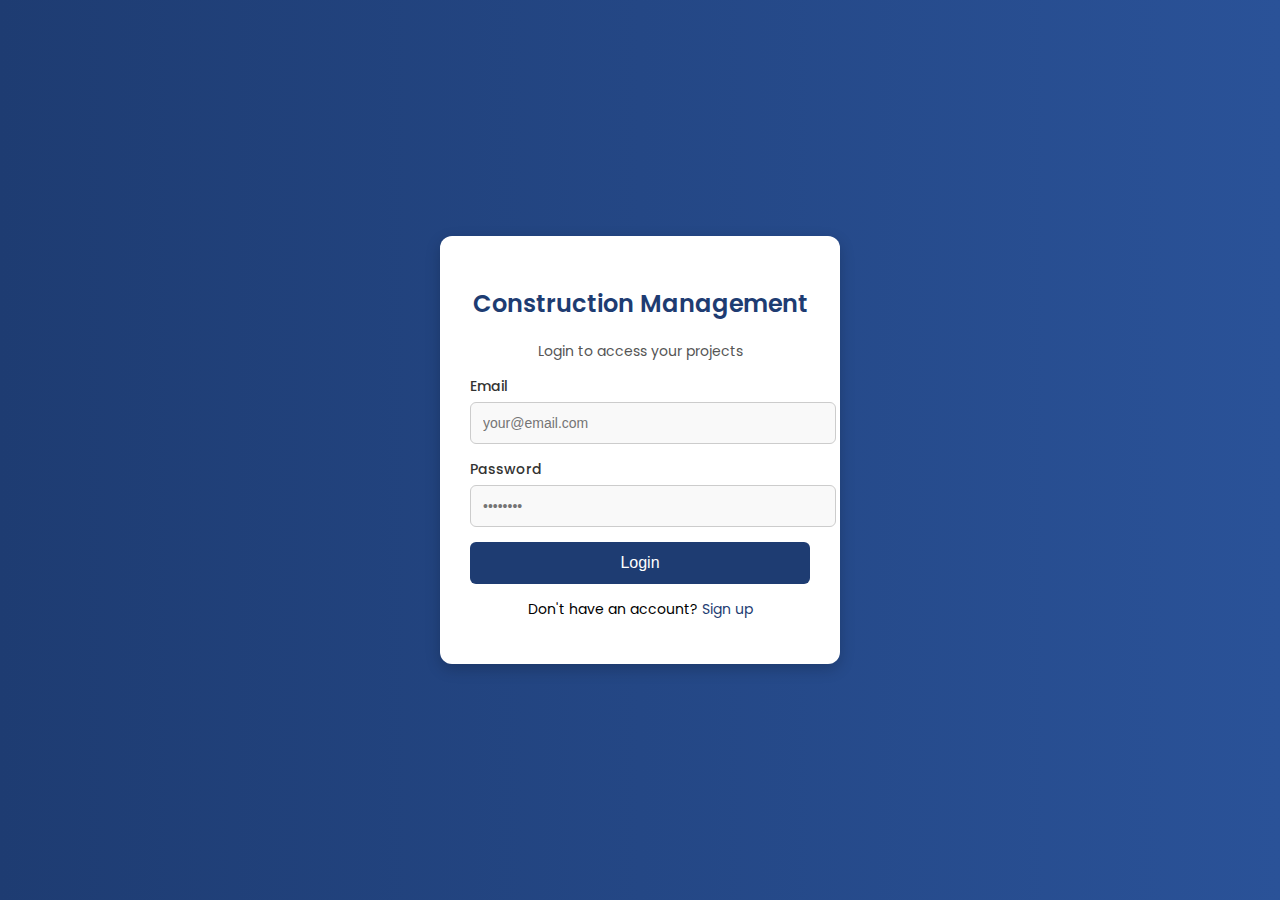
<file: CMS/index.html>
<!DOCTYPE html>
<html lang="en">
  <head>
    <meta charset="UTF-8" />
    <meta name="viewport" content="width=device-width, initial-scale=1.0" />
    <title>Login - Construction Management</title>
    <link rel="stylesheet" href="index.css" />
  </head>
  <body>
    <div class="container">
      <div class="card">
        <div class="card-header">
          <h2>Construction Management</h2>
          <p>Login to access your projects</p>
        </div>

        <div class="card-body">
          <form id="loginForm">
            <div class="input-group">
              <label for="email">Email</label>
              <input
                type="email"
                id="email"
                placeholder="your@email.com"
                required
              />
            </div>

            <div class="input-group">
              <label for="password">Password</label>
              <input
                type="password"
                id="password"
                placeholder="••••••••"
                required
              />
            </div>

            <button type="submit">Login</button>
          </form>
        </div>

        <div class="card-footer">
          <p>Don't have an account? <a href="signup.html">Sign up</a></p>
        </div>
      </div>
    </div>

    <script src="index.js"></script>
  </body>
</html>
</file>
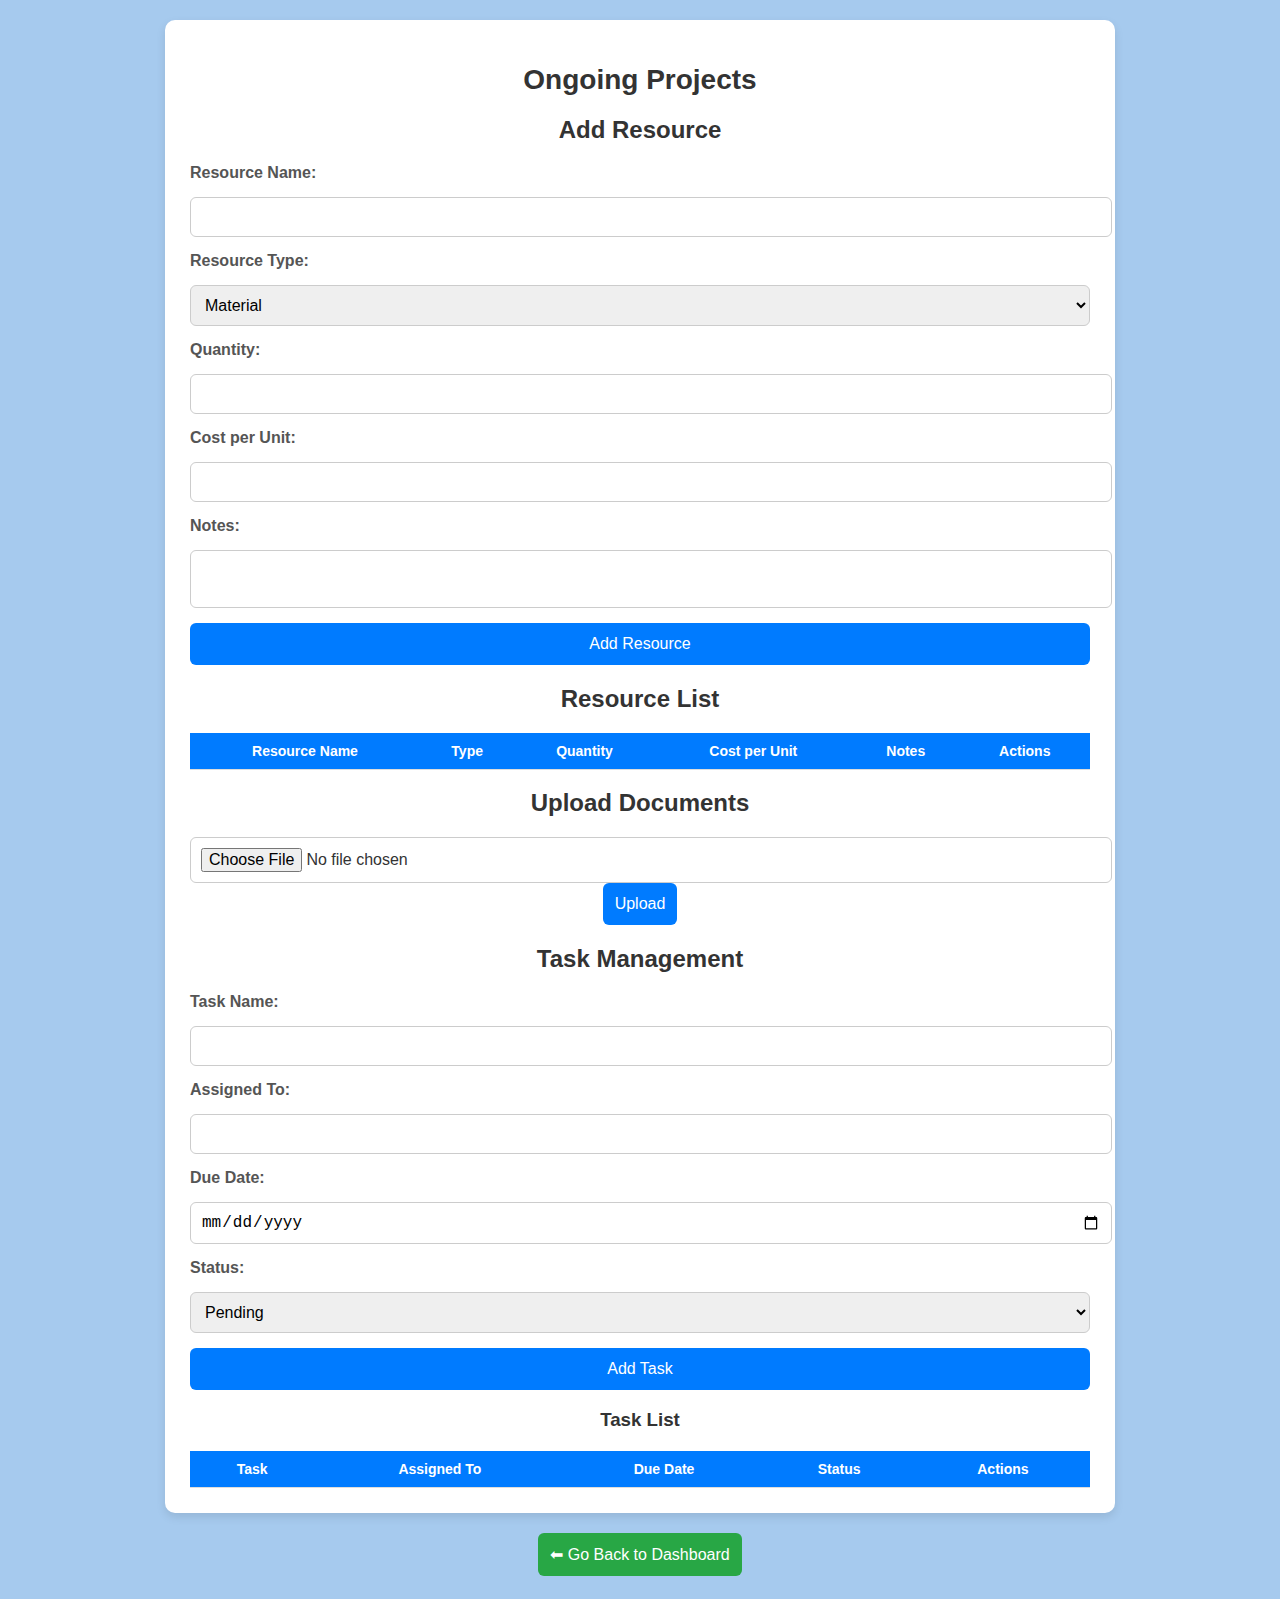
<file: CMS/ongoingproject.html>
<!DOCTYPE html>
<html lang="en">
  <head>
    <meta charset="UTF-8" />
    <meta name="viewport" content="width=device-width, initial-scale=1.0" />
    <title>Ongoing Projects</title>
    <link rel="stylesheet" href="ongoingproject.css" />
  </head>
  <body>
    <div class="container">
      <h1>Ongoing Projects</h1>

      <!-- Resource Management Form -->
      <div class="card">
        <h2>Add Resource</h2>
        <form id="resource-form">
          <label for="resource-name">Resource Name:</label>
          <input type="text" id="resource-name" required />

          <label for="resource-type">Resource Type:</label>
          <select id="resource-type" required>
            <option value="Material">Material</option>
            <option value="Equipment">Equipment</option>
            <option value="Labor">Labor</option>
          </select>

          <label for="quantity">Quantity:</label>
          <input type="number" id="quantity" required />

          <label for="cost">Cost per Unit:</label>
          <input type="number" id="cost" required />

          <label for="notes">Notes:</label>
          <textarea id="notes"></textarea>

          <button type="submit">Add Resource</button>
        </form>
      </div>

      <!-- Resource Table -->
      <div class="card">
        <h2>Resource List</h2>
        <table>
          <thead>
            <tr>
              <th>Resource Name</th>
              <th>Type</th>
              <th>Quantity</th>
              <th>Cost per Unit</th>
              <th>Notes</th>
              <th>Actions</th>
            </tr>
          </thead>
          <tbody id="resource-table-body">
            <!-- Added resources will appear here -->
          </tbody>
        </table>
      </div>

      <!-- Document Upload -->
      <div class="card">
        <h2>Upload Documents</h2>
        <input type="file" id="file-upload" />
        <button onclick="uploadDocument()">Upload</button>
        <ul id="uploaded-files"></ul>
      </div>

      <!-- Task Management -->
      <div class="card">
        <h2>Task Management</h2>
        <form id="task-form">
          <label for="task-name">Task Name:</label>
          <input type="text" id="task-name" required />

          <label for="assigned-to">Assigned To:</label>
          <input type="text" id="assigned-to" required />

          <label for="due-date">Due Date:</label>
          <input type="date" id="due-date" required />

          <label for="status">Status:</label>
          <select id="status" required>
            <option value="Pending">Pending</option>
            <option value="In Progress">In Progress</option>
            <option value="Completed">Completed</option>
          </select>

          <button type="submit">Add Task</button>
        </form>

        <h3>Task List</h3>
        <table>
          <thead>
            <tr>
              <th>Task</th>
              <th>Assigned To</th>
              <th>Due Date</th>
              <th>Status</th>
              <th>Actions</th>
            </tr>
          </thead>
          <tbody id="task-table-body">
            <!-- Added tasks will appear here -->
          </tbody>
        </table>
      </div>
    </div>
    <a href="construction.html" class="back-to-dashboard"
      >⬅ Go Back to Dashboard</a
    >

    <script src="ongoingproject.js"></script>
  </body>
</html>
</file>
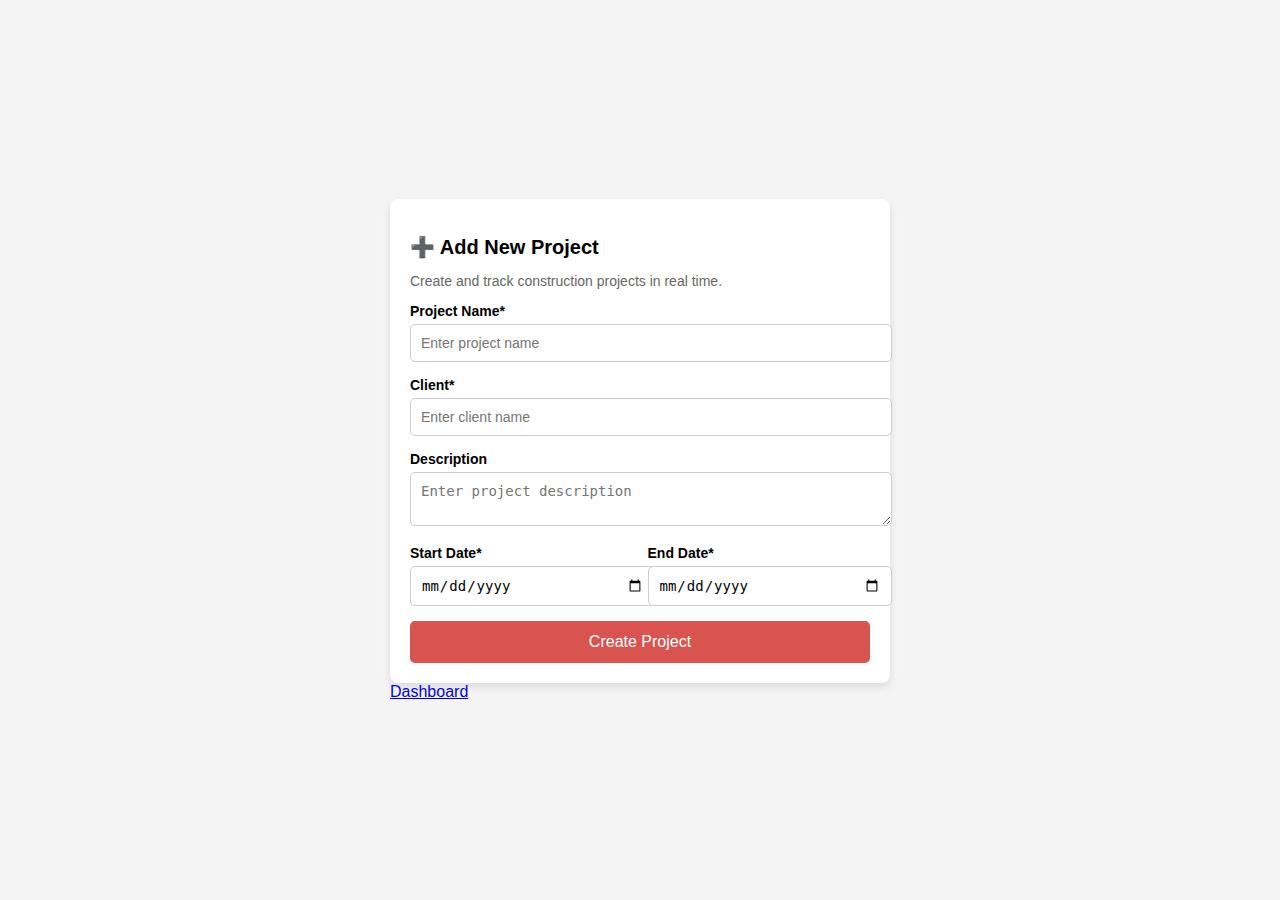
<file: CMS/projects.html>
<!DOCTYPE html>
<html lang="en">
  <head>
    <meta charset="UTF-8" />
    <meta name="viewport" content="width=device-width, initial-scale=1.0" />
    <title>Add Project</title>
    <link rel="stylesheet" href="projects.css" />
  </head>
  <body>
    <div class="dashboard-container">
      <div class="card">
        <div class="card-header">
          <h2>➕ Add New Project</h2>
          <p>Create and track construction projects in real time.</p>
        </div>
        <form id="project-form">
          <div class="input-group">
            <label for="project-name">Project Name*</label>
            <input
              type="text"
              id="project-name"
              placeholder="Enter project name"
              required
            />
          </div>

          <div class="input-group">
            <label for="client">Client*</label>
            <input
              type="text"
              id="client"
              placeholder="Enter client name"
              required
            />
          </div>

          <div class="input-group">
            <label for="description">Description</label>
            <textarea
              id="description"
              placeholder="Enter project description"
            ></textarea>
          </div>

          <div class="date-picker-container">
            <div class="input-group">
              <label for="start-date">Start Date*</label>
              <input type="date" id="start-date" required />
            </div>

            <div class="input-group">
              <label for="end-date">End Date*</label>
              <input type="date" id="end-date" required />
            </div>
          </div>

          <button type="submit" class="submit-btn">Create Project</button>
        </form>
      </div>

      <div class="button-container">
        <a href="construction.html" class="Dashboard-btn">Dashboard</a>
      </div>
    </div>

    <script src="projects.js"></script>
  </body>
</html>
</file>
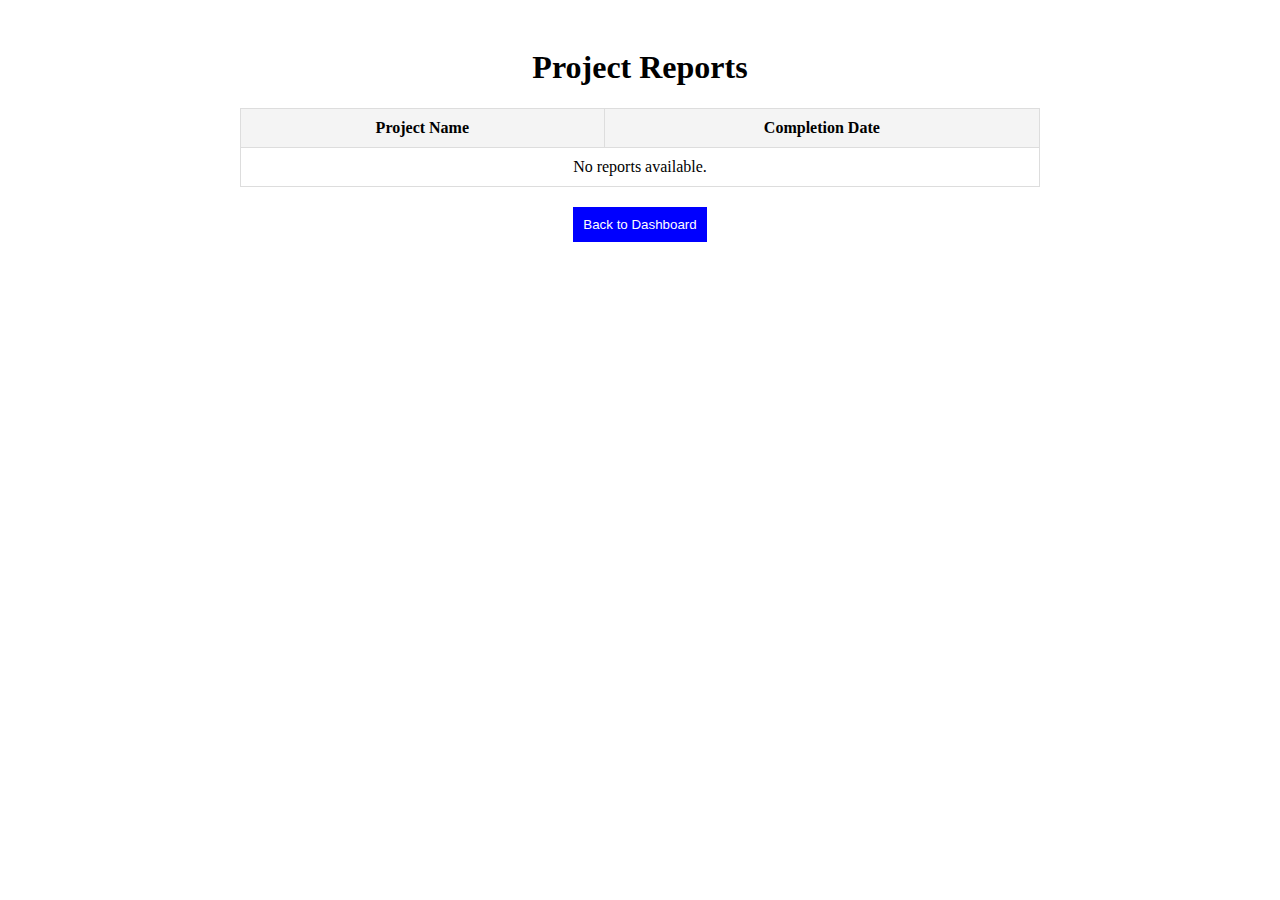
<file: CMS/report.html>
<!DOCTYPE html>
<html lang="en">
  <head>
    <meta charset="UTF-8" />
    <meta name="viewport" content="width=device-width, initial-scale=1.0" />
    <title>Project Reports</title>
    <link rel="stylesheet" href="report.css" />
  </head>
  <body>
    <div class="container">
      <h1>Project Reports</h1>
      <table>
        <thead>
          <tr>
            <th>Project Name</th>
            <th>Completion Date</th>
          </tr>
        </thead>
        <tbody id="reportTableBody">
          <!-- Reports will be loaded here -->
        </tbody>
      </table>
      <button onclick="window.location.href='construction-dashboard.html'">
        Back to Dashboard
      </button>
    </div>

    <script>
      document.addEventListener("DOMContentLoaded", () => {
        const reports = JSON.parse(localStorage.getItem("reports")) || [];
        const tableBody = document.getElementById("reportTableBody");

        if (reports.length === 0) {
          tableBody.innerHTML =
            "<tr><td colspan='2'>No reports available.</td></tr>";
        } else {
          reports.forEach((report) => {
            const row = `<tr>
            <td>${report.projectName}</td>
            <td>${report.completedOn}</td>
          </tr>`;
            tableBody.innerHTML += row;
          });
        }
      });
    </script>
  </body>
</html>
</file>
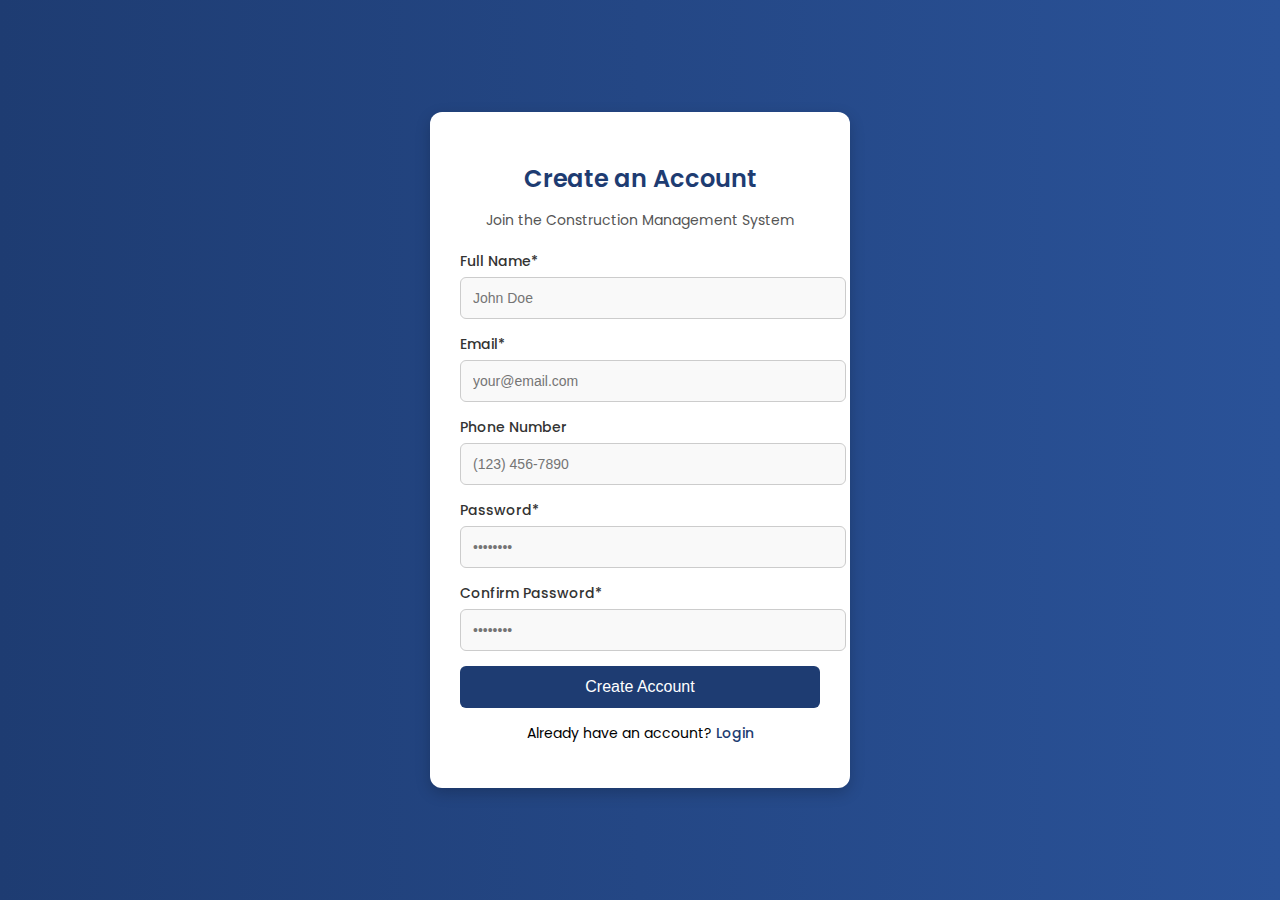
<file: CMS/signup.html>
<!DOCTYPE html>
<html lang="en">
  <head>
    <meta charset="UTF-8" />
    <meta name="viewport" content="width=device-width, initial-scale=1.0" />
    <title>Signup - Construction Management</title>
    <link rel="stylesheet" href="signup.css" />
  </head>
  <body>
    <div class="container">
      <div class="card">
        <div class="card-header">
          <h2>Create an Account</h2>
          <p>Join the Construction Management System</p>
        </div>

        <form id="signupForm">
          <div class="input-group">
            <label for="fullName">Full Name*</label>
            <input type="text" id="fullName" placeholder="John Doe" required />
          </div>

          <div class="input-group">
            <label for="email">Email*</label>
            <input
              type="email"
              id="email"
              placeholder="your@email.com"
              required
            />
          </div>

          <div class="input-group">
            <label for="phone">Phone Number</label>
            <input type="tel" id="phone" placeholder="(123) 456-7890" />
          </div>

          <div class="input-group">
            <label for="password">Password*</label>
            <input
              type="password"
              id="password"
              placeholder="••••••••"
              required
            />
          </div>

          <div class="input-group">
            <label for="confirmPassword">Confirm Password*</label>
            <input
              type="password"
              id="confirmPassword"
              placeholder="••••••••"
              required
            />
          </div>

          <button type="submit" id="signupBtn">Create Account</button>
        </form>

        <div class="card-footer">
          <p>Already have an account? <a href="index.html">Login</a></p>
        </div>
      </div>
    </div>

    <script src="signup.js"></script>
  </body>
</html>
</file>
<file: CMS/index.css>
/* Import Google Font */
@import url("https://fonts.googleapis.com/css2?family=Poppins:wght@300;400;600&display=swap");

/* Global Styles */
body {
  font-family: "Poppins", sans-serif;
  background: linear-gradient(to right, #1e3c72, #2a5298);
  display: flex;
  align-items: center;
  justify-content: center;
  height: 100vh;
  margin: 0;
}

/* Login Card */
.container {
  width: 100%;
  max-width: 400px;
  padding: 20px;
}

.card {
  background: white;
  padding: 30px;
  border-radius: 12px;
  box-shadow: 0 5px 15px rgba(0, 0, 0, 0.2);
  text-align: center;
  animation: fadeIn 0.6s ease-in-out;
}

@keyframes fadeIn {
  from {
    opacity: 0;
    transform: translateY(-10px);
  }
  to {
    opacity: 1;
    transform: translateY(0);
  }
}

/* Header */
.card-header .icon img {
  width: 55px;
  margin-bottom: 10px;
}

.card-header h2 {
  font-size: 24px;
  color: #1e3c72;
  font-weight: 600;
}

.card-header p {
  color: #555;
  font-size: 14px;
}

/* Form Styling */
.input-group {
  text-align: left;
  margin-bottom: 15px;
}

.input-group label {
  font-weight: 500;
  font-size: 14px;
  display: block;
  margin-bottom: 5px;
  color: #333;
}

.input-group input {
  width: 100%;
  padding: 12px;
  border: 1px solid #ccc;
  border-radius: 6px;
  font-size: 14px;
  background: #f9f9f9;
}

.input-group input:focus {
  border-color: #1e3c72;
  outline: none;
  box-shadow: 0 0 5px rgba(30, 60, 114, 0.3);
}

.forgot-password {
  font-size: 12px;
  color: #1e3c72;
  text-decoration: none;
  display: block;
  margin-top: 5px;
}

.forgot-password:hover {
  text-decoration: underline;
}

/* Button */
button {
  width: 100%;
  padding: 12px;
  background: #1e3c72;
  color: white;
  border: none;
  border-radius: 6px;
  font-size: 16px;
  font-weight: 500;
  cursor: pointer;
}

button:hover {
  background: #174377;
  box-shadow: 0 4px 10px rgba(30, 60, 114, 0.3);
}

/* Footer */
.card-footer {
  margin-top: 15px;
  font-size: 14px;
}

.card-footer a {
  color: #1e3c72;
  text-decoration: none;
}

.card-footer a:hover {
  text-decoration: underline;
}

/* Responsive */
@media (max-width: 500px) {
  .container {
    max-width: 350px;
  }
}
</file>
<file: CMS/ongoingproject.css>
/* General Styles */
body {
  font-family: "Poppins", sans-serif;
  background: rgb(166, 202, 238);
  margin: 0;
  padding: 20px;
  color: #333;
  display: flex;
  flex-direction: column;
  align-items: center;
}

/* Container */
.container {
  max-width: 900px;
  width: 100%;
  background: white;
  padding: 25px;
  border-radius: 10px;
  box-shadow: 0 4px 10px rgba(0, 0, 0, 0.1);
  text-align: center;
}

/* Header */
h1 {
  font-size: 28px;
  font-weight: bold;
  color: #333;
  margin-bottom: 20px;
}

/* Forms */
form {
  display: flex;
  flex-direction: column;
  gap: 15px;
  text-align: left;
  background: ;
}

label {
  font-weight: 600;
  color: #555;
}

input,
select,
textarea {
  width: 100%;
  padding: 10px;
  border: 1px solid #ccc;
  border-radius: 6px;
  font-size: 16px;
}

textarea {
  resize: none;
}

/* Buttons */
button {
  background: #007bff;
  color: white;
  padding: 12px;
  border: none;
  border-radius: 6px;
  font-size: 16px;
  cursor: pointer;
  transition: background 0.3s ease-in-out;
}

button:hover {
  background: #0056b3;
}

/* Tables */
table {
  width: 100%;
  border-collapse: collapse;
  margin-top: 20px;
}

th,
td {
  padding: 10px;
  text-align: center;
  border-bottom: 1px solid #ddd;
  font-size: 14px;
}

th {
  background: #007bff;
  color: white;
}

tr:hover {
  background-color: #f1f1f1;
}

/* Go Back to Dashboard Button */
.back-to-dashboard {
  display: block;
  margin-top: 20px;
  background: #28a745;
  text-decoration: none;
  text-align: center;
  padding: 12px;
  border-radius: 6px;
  font-size: 16px;
  color: white;
}

.back-to-dashboard:hover {
  background: #218838;
}

/* Responsive Design */
@media (max-width: 768px) {
  .container {
    padding: 15px;
  }

  table {
    font-size: 12px;
  }
}
</file>
<file: CMS/report.css>
.container {
  max-width: 800px;
  margin: 0 auto;
  padding: 20px;
  text-align: center;
}

table {
  width: 100%;
  border-collapse: collapse;
  margin-top: 20px;
}

th,
td {
  border: 1px solid #ddd;
  padding: 10px;
  text-align: center;
}

th {
  background-color: #f4f4f4;
}

button {
  margin-top: 20px;
  padding: 10px;
  background-color: blue;
  color: white;
  border: none;
  cursor: pointer;
}
</file>
<file: CMS/signup.css>
/* Import Google Font */
@import url("https://fonts.googleapis.com/css2?family=Poppins:wght@300;400;600&display=swap");

/* Global Styles */
body {
  font-family: "Poppins", sans-serif;
  background: linear-gradient(to right, #1e3c72, #2a5298); /* Blue gradient */
  display: flex;
  align-items: center;
  justify-content: center;
  height: 100vh;
  margin: 0;
}

/* Signup Card */
.container {
  width: 100%;
  max-width: 420px;
  padding: 20px;
}

.card {
  background: white;
  padding: 30px;
  border-radius: 12px;
  box-shadow: 0 5px 15px rgba(0, 0, 0, 0.2);
  text-align: center;
  animation: fadeIn 0.6s ease-in-out;
}

@keyframes fadeIn {
  from {
    opacity: 0;
    transform: translateY(-10px);
  }
  to {
    opacity: 1;
    transform: translateY(0);
  }
}

/* Card Header */
.card-header .icon img {
  width: 55px;
  margin-bottom: 10px;
}

.card-header h2 {
  font-size: 24px;
  margin-bottom: 5px;
  color: #1e3c72;
  font-weight: 600;
}

.card-header p {
  color: #555;
  font-size: 14px;
  margin-bottom: 20px;
}

/* Form Styles */
.input-group {
  text-align: left;
  margin-bottom: 15px;
}

.input-group label {
  font-weight: 500;
  font-size: 14px;
  display: block;
  margin-bottom: 5px;
  color: #333;
}

.input-group input,
.input-group select {
  width: 100%;
  padding: 12px;
  border: 1px solid #ccc;
  border-radius: 6px;
  font-size: 14px;
  background: #f9f9f9;
  transition: all 0.3s ease;
}

.input-group input:focus,
.input-group select:focus {
  border-color: #1e3c72;
  outline: none;
  box-shadow: 0 0 5px rgba(30, 60, 114, 0.3);
}

/* Button Styling */
button {
  width: 100%;
  padding: 12px;
  background: #1e3c72;
  color: white;
  border: none;
  border-radius: 6px;
  font-size: 16px;
  font-weight: 500;
  cursor: pointer;
  transition: all 0.3s ease;
}

button:hover {
  background: #174377;
  box-shadow: 0 4px 10px rgba(30, 60, 114, 0.3);
}

/* Footer */
.card-footer {
  margin-top: 15px;
  font-size: 14px;
}

.card-footer a {
  color: #1e3c72;
  text-decoration: none;
  font-weight: 500;
}

.card-footer a:hover {
  text-decoration: underline;
}

/* Responsive Design */
@media (max-width: 500px) {
  .container {
    max-width: 350px;
  }
}
</file>
<file: CMS/projects.css>
/* General Reset */
body {
  font-family: Arial, sans-serif;
  background-color: #f4f4f4;
  margin: 0;
  padding: 0;
  display: flex;
  justify-content: center;
  align-items: center;
  height: 100vh;
}

/* Dashboard Container */
.dashboard-container {
  width: 100%;
  max-width: 500px;
}

/* Card */
.card {
  background: #fff;
  padding: 20px;
  border-radius: 8px;
  box-shadow: 0 4px 8px rgba(0, 0, 0, 0.1);
}

/* Card Header */
.card-header h2 {
  font-size: 20px;
  margin-bottom: 5px;
  display: flex;
  align-items: center;
}

.card-header .plus-icon {
  color: #d9534f;
  font-size: 24px;
  margin-right: 10px;
}

.card-header p {
  font-size: 14px;
  color: #666;
}

/* Input Group */
.input-group {
  margin-bottom: 15px;
}

.input-group label {
  font-weight: bold;
  font-size: 14px;
  display: block;
  margin-bottom: 5px;
}

.input-group input,
.input-group textarea {
  width: 100%;
  padding: 10px;
  border: 1px solid #ccc;
  border-radius: 5px;
  font-size: 14px;
}

/* Date Picker */
.date-picker-container {
  display: flex;
  gap: 15px;
}

.date-picker-container .input-group {
  flex: 1;
}

/* Submit Button */
.submit-btn {
  width: 100%;
  padding: 12px;
  background-color: #d9534f;
  color: white;
  font-size: 16px;
  border: none;
  border-radius: 5px;
  cursor: pointer;
  transition: background 0.3s;
}

.submit-btn:hover {
  background-color: #c9302c;
}
</file>
